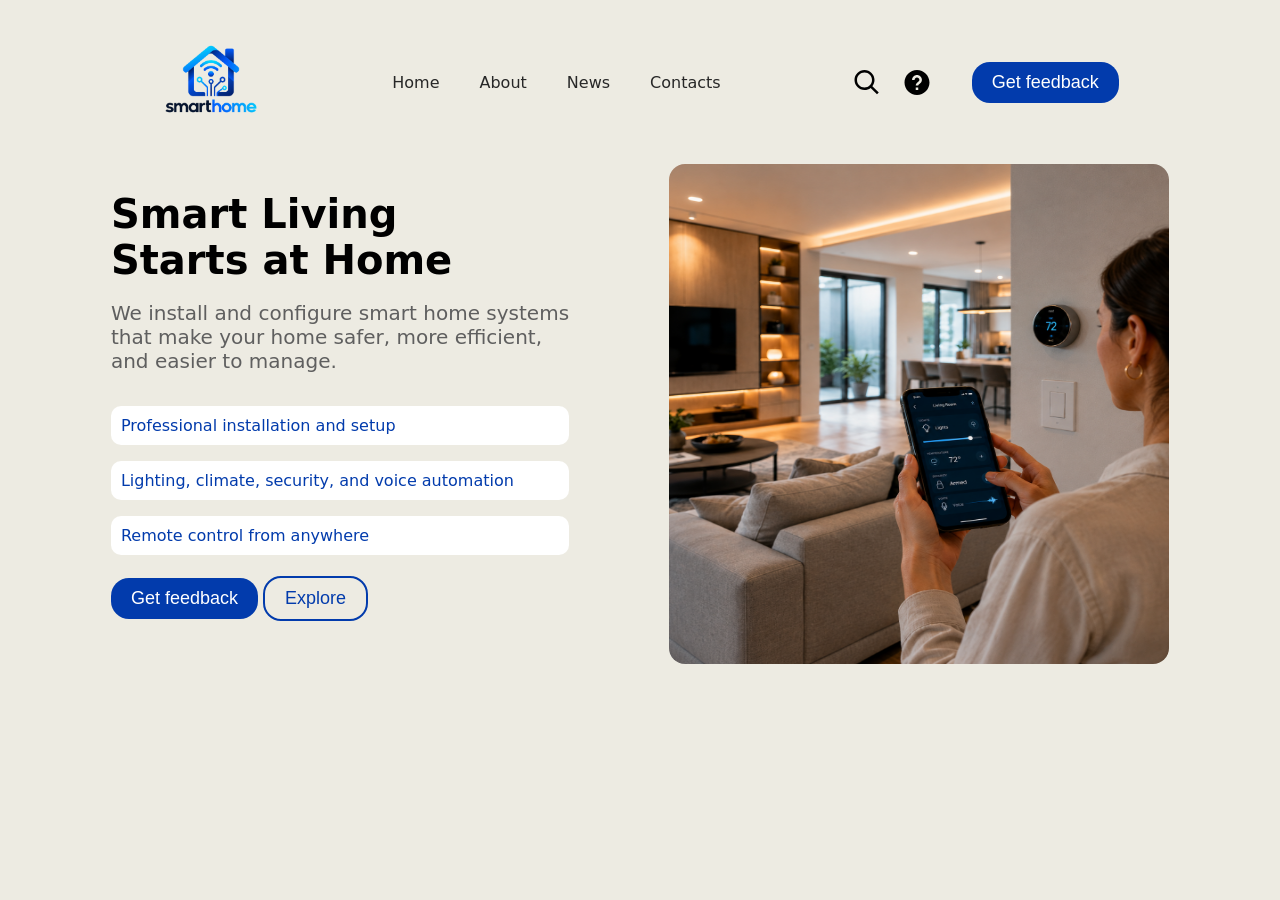
<file: frontend/3lesson/index.html>
<!DOCTYPE html>
<html lang="en">
<head>
    <meta charset="UTF-8">
    <meta name="viewport" content="width=device-width, initial-scale=1.0">
    <title>SmartHome</title>
    <link rel="stylesheet" href="style.css">
</head>
<body>
    <div class="header">
        <div class="logo">
            <img src="logo.png" alt="logo">
        </div>
        <div class="hyperlinks">
            <a href="#">Home</a>
            <a href="#">About</a>
            <a href="#">News</a>
            <a href="#">Contacts</a>
        </div>

        <div class="right-hero">
            <div class="icons">
                <img src="search.svg" alt="search">
                <img src="help.svg" alt="help">
            </div>
            <div class="right-hero-btn">
                <button>Get feedback</button>
            </div>
        </div>

    </div>
    

    <div class="main">
        <div class="hero">
            <div class="hero-leftside">
                <div class="hero-leftside-texts">
                    <div class="hero-leftside-text-h1-h2">
                        <div><h1>Smart Living <br>Starts at Home</h1></div>
                        <div><h2>We install and configure smart home systems <br>that make your home safer, more efficient,<br> and easier to manage.</h2>
                                </div>
                  </div>
                    
                    <div class="benefints">
                        <p>Professional installation and setup</p>
                        <p>Lighting, climate, security, and voice automation</p>
                        <p>Remote control from anywhere</p>
                    </div>
                    
                </div>
                <div class="hero-leftside-btns">
                    <button class="btn-primary">
                        Get feedback
                    </button>
                    <button class="btn-secondary">
                        Explore
                    </button>
                </div>
            </div>

            <div class="hero-rightside">
                <img src="hero-img.png" alt="hero-img">
            </div>
        </div>

        <div></div>
        <div></div>
    </div>
</body>
</html>
</file>
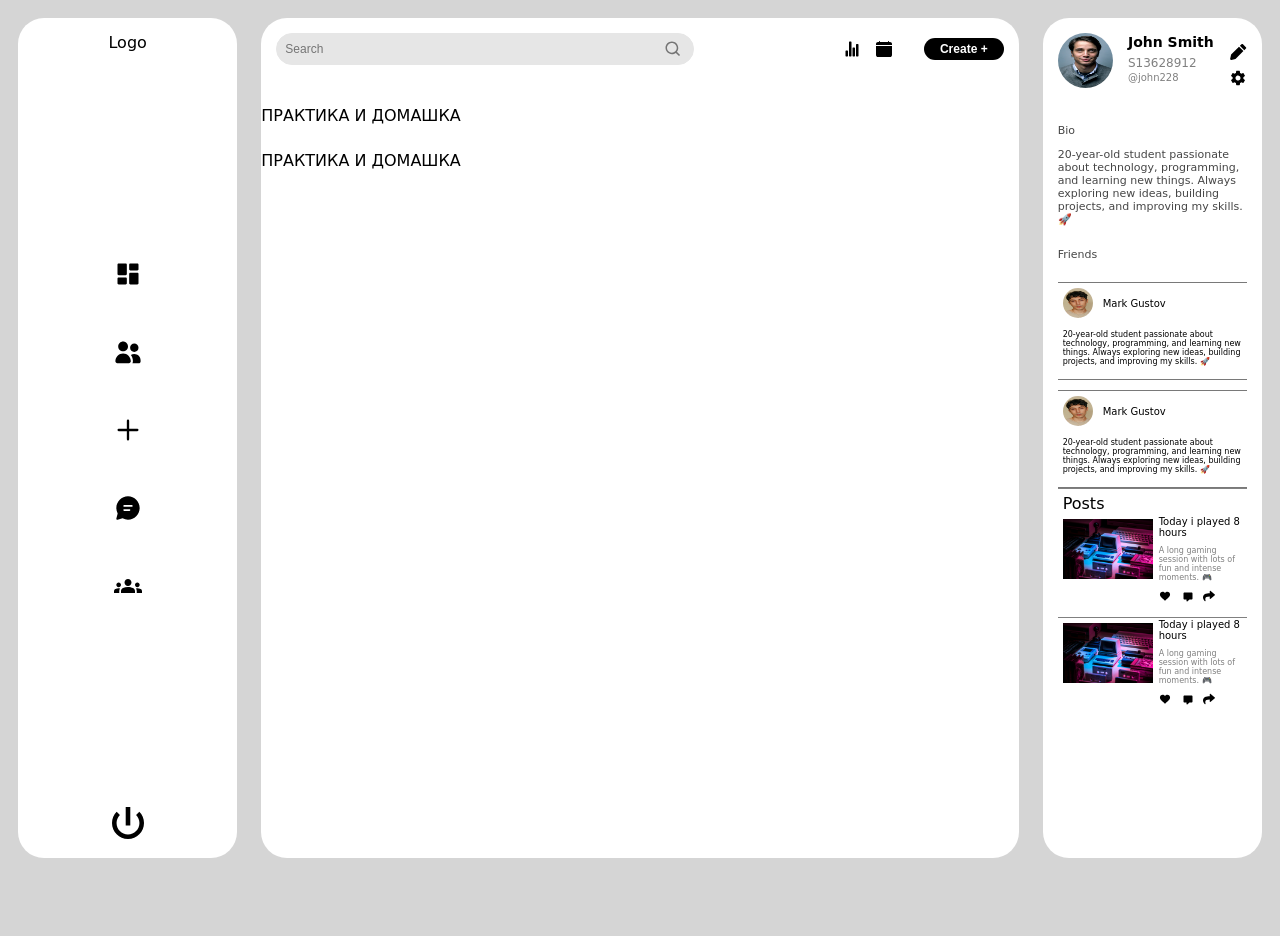
<file: frontend/6lesson/index.html>
<!DOCTYPE html>
<html lang="en">
<head>
    <meta charset="UTF-8">
    <meta name="viewport" content="width=device-width, initial-scale=1.0">
    <title>Document</title>
    <link rel="stylesheet" href="styles.css">
</head>
<body>
    <div class="container">
        <div class="left">
            <div class="left-logo">
                Logo
            </div>

            <div class="left-icons">
                <img src="assets/icons/dashboard.svg" alt="">
                <img src="assets/icons/friends.svg" alt="">
                <img src="assets/icons/add.svg" alt="">
                <img src="assets/icons/chat.svg" alt="">
                <img src="assets/icons/groups.svg" alt="">
            </div>

            <div class="left-off">
                <img src="assets/icons/off.svg" alt="">
            </div>
        </div>

        <div class="middle">
            <div class="middle-header">
                <div class="header-search">
                    <input type="text" placeholder="Search">
                    <img src="assets/icons/search.svg" alt="">
                </div>
                <div class="header-icons">
                    <div class="header-icons-inside">
                        <img src="assets/icons/stats.svg" alt="">
                    <img src="assets/icons/calendar.svg" alt="">
                    </div>
                    
                    <div class="header-button">
                        <button>Create + </button>
                    </div>
                </div>
            </div>

            <div>ПРАКТИКА И ДОМАШКА</div>
            <div>ПРАКТИКА И ДОМАШКА</div>

        </div>
        <div class="right">
            <div class="right-user-info">
                <div class="user-avatar">
                    <img src="assets/images/user.png" alt="">
                </div>
                <div class="user-info">
                    <h1>John Smith</h1>
                    <h2>S13628912</h2>
                    <h3>@john228</h3>
                </div>
                <div class="user-icons">
                    <div class="user icons-inside">
                        <img src="assets/icons/edit.svg" alt="">
                    </div>

                    <div class="user icons-inside">
                        <img src="assets/icons/settings.svg" alt="">
                    </div>
                </div>
            </div>
            <div class="user-bio">
                <p class="user-bio-bio">Bio</p>
                <p>20-year-old student passionate about technology, programming, and learning new things. Always exploring new ideas, building projects, and improving my skills. 🚀</p>
            </div>
            <div class="user-friends">
                <p style="font-size: 11px;  color: rgb(70, 70, 70);">Friends</p>
                <div class="friends-top">
                    <div class="friend">
                        <div class="friend-info">
                            <div><img src="assets/images/friends.png" alt=""></div>
                            <div><p>Mark Gustov</p></div>
                        </div>
                        <div class="friend-bio">
                            <p>20-year-old student passionate about technology, programming, and learning new things. Always exploring new ideas, building projects, and improving my skills. 🚀</p>
                        </div>
                    </div>
                    
                </div>
                <div class="friends-top">
                    <div class="friend">
                        <div class="friend-info">
                            <div><img src="assets/images/friends.png" alt=""></div>
                            <div><p>Mark Gustov</p></div>
                        </div>
                        <div class="friend-bio">
                            <p>20-year-old student passionate about technology, programming, and learning new things. Always exploring new ideas, building projects, and improving my skills. 🚀</p>
                        </div>
                    </div>
                    
                </div>
                
            </div>
            <div class="user-posts">
                <div>Posts</div>
                <div class="user-post">
                    <div class="post-img">
                    <img src="assets/images/game.png" alt="">
                </div>
                <div class="post-info">
                    <div class="post-text">
                        <h1>Today i played 8 hours</h1>
                        <p>A long gaming session with lots of fun and intense moments. 🎮</p>
                    </div>
                    <div class="post-icons">
                        <img src="assets/icons/like.svg" alt="">
                        <img src="assets/icons/comments.svg" alt="">
                        <img src="assets/icons/share.svg" alt="">
                    </div>
                </div>
                </div>
                
            </div>
             <div class="user-posts">
             
                <div class="user-post">
                    <div class="post-img">
                    <img src="assets/images/game.png" alt="">
                </div>
                <div class="post-info">
                    <div class="post-text">
                        <h1>Today i played 8 hours</h1>
                        <p>A long gaming session with lots of fun and intense moments. 🎮</p>
                    </div>
                    <div class="post-icons">
                        <img src="assets/icons/like.svg" alt="">
                        <img src="assets/icons/comments.svg" alt="">
                        <img src="assets/icons/share.svg" alt="">
                    </div>
                </div>
                </div>
                
            </div>
            
        </div>
    </div>
</body>
</html>
</file>
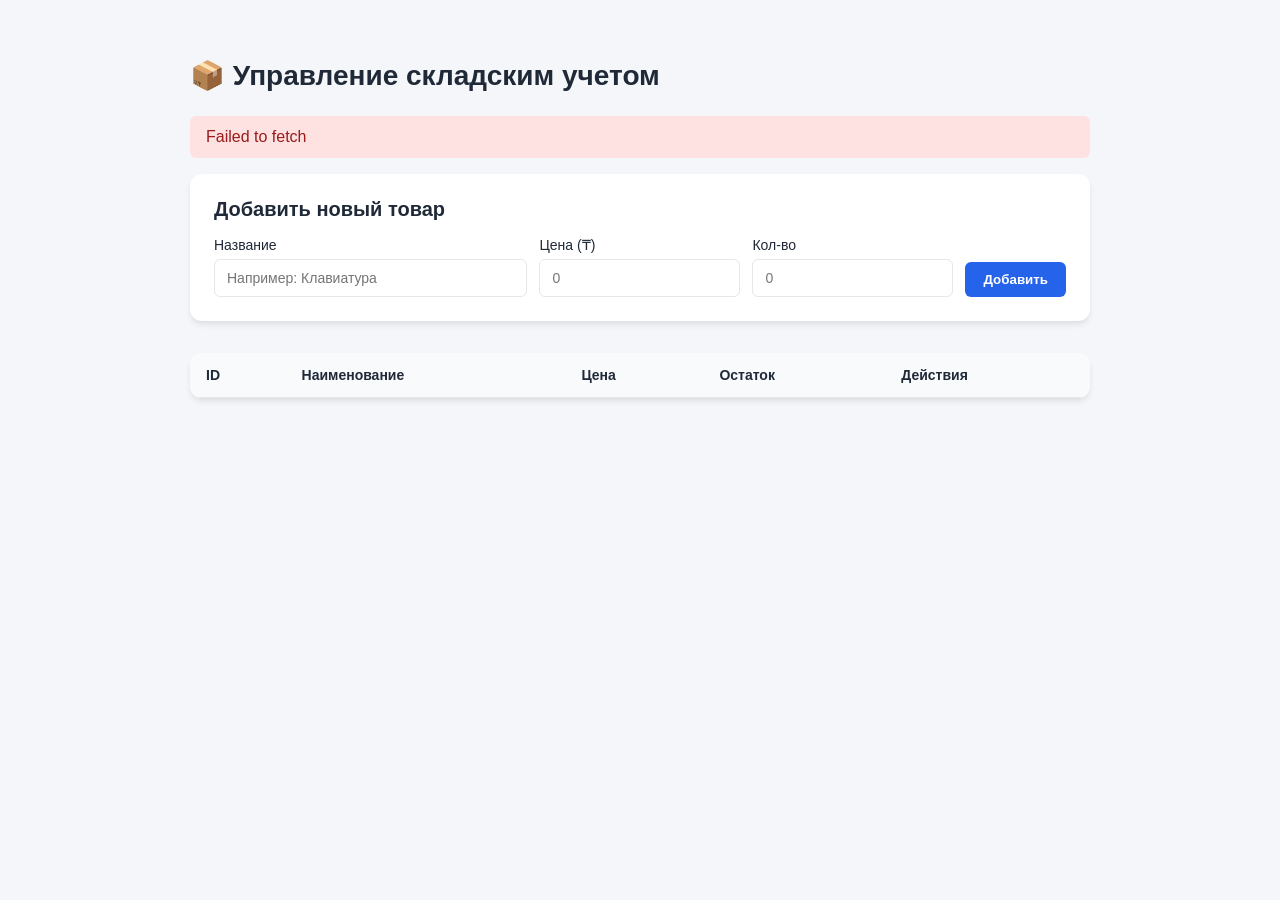
<file: flask-lessons/2lesson/app/static/index.html>
<!DOCTYPE html>
<html lang="ru">
<head>
    <meta charset="UTF-8">
    <meta name="viewport" content="width=device-width, initial-scale=1.0">
    <title>Управление товарами</title>
    <style>
        :root {
            --bg-color: #f4f6f9;
            --card-bg: #ffffff;
            --primary-color: #2563eb;
            --primary-hover: #1d4ed8;
            --danger-color: #ef4444;
            --danger-hover: #dc2626;
            --text-color: #1f2937;
            --border-color: #e5e7eb;
        }

        body {
            font-family: -apple-system, BlinkMacSystemFont, "Segoe UI", Roboto, sans-serif;
            background-color: var(--bg-color);
            color: var(--text-color);
            margin: 0;
            padding: 40px 20px;
        }

        .container {
            max-width: 900px;
            margin: 0 auto;
        }

        h1 {
            margin-bottom: 24px;
            font-size: 28px;
        }

        /* Форма добавления */
        .card {
            background: var(--card-bg);
            border-radius: 12px;
            padding: 24px;
            box-shadow: 0 4px 6px -1px rgba(0, 0, 0, 0.1);
            margin-bottom: 32px;
        }

        .card h2 {
            margin-top: 0;
            margin-bottom: 16px;
            font-size: 20px;
        }

        .form-grid {
            display: grid;
            grid-template-columns: 2fr 1fr 1fr auto;
            gap: 12px;
            align-items: end;
        }

        .form-group {
            display: flex;
            flex-direction: column;
            gap: 6px;
        }

        label {
            font-size: 14px;
            font-weight: 500;
        }

        input {
            padding: 10px 12px;
            border: 1px solid var(--border-color);
            border-radius: 6px;
            font-size: 14px;
            outline: none;
        }

        input:focus {
            border-color: var(--primary-color);
        }

        button {
            padding: 10px 18px;
            background-color: var(--primary-color);
            color: white;
            border: none;
            border-radius: 6px;
            font-weight: 600;
            cursor: pointer;
            transition: background-color 0.2s;
        }

        button:hover {
            background-color: var(--primary-hover);
        }

        button.btn-danger {
            background-color: var(--danger-color);
        }

        button.btn-danger:hover {
            background-color: var(--danger-hover);
        }

        /* Таблица товаров */
        table {
            width: 100%;
            border-collapse: collapse;
            background: var(--card-bg);
            border-radius: 12px;
            overflow: hidden;
            box-shadow: 0 4px 6px -1px rgba(0, 0, 0, 0.1);
        }

        th, td {
            padding: 14px 16px;
            text-align: left;
            border-bottom: 1px solid var(--border-color);
        }

        th {
            background-color: #f8fafc;
            font-weight: 600;
            font-size: 14px;
        }

        tr:last-child td {
            border-bottom: none;
        }

        .actions {
            display: flex;
            gap: 8px;
        }

        /* Уведомления */
        .toast {
            padding: 12px 16px;
            border-radius: 6px;
            margin-bottom: 16px;
            display: none;
        }

        .toast.error {
            background-color: #fee2e2;
            color: #991b1b;
            display: block;
        }

        .toast.success {
            background-color: #dcfce7;
            color: #166534;
            display: block;
        }
    </style>
</head>
<body>

<div class="container">
    <h1>📦 Управление складским учетом</h1>

    <div id="toast" class="toast"></div>

    <!-- Форма создания товара -->
    <div class="card">
        <h2>Добавить новый товар</h2>
        <form id="create-form" class="form-grid">
            <div class="form-group">
                <label for="name">Название</label>
                <input type="text" id="name" placeholder="Например: Клавиатура" required>
            </div>
            <div class="form-group">
                <label for="price">Цена (₸)</label>
                <input type="number" id="price" min="0" step="100" placeholder="0" required>
            </div>
            <div class="form-group">
                <label for="quantity">Кол-во</label>
                <input type="number" id="quantity" min="0" placeholder="0" required>
            </div>
            <button type="submit">Добавить</button>
        </form>
    </div>

    <!-- Список товаров -->
    <table>
        <thead>
            <tr>
                <th>ID</th>
                <th>Наименование</th>
                <th>Цена</th>
                <th>Остаток</th>
                <th>Действия</th>
            </tr>
        </thead>
        <tbody id="products-list">
            <!-- Заполняется динамически через JS -->
        </tbody>
    </table>
</div>

<script>
    const API_URL = "http://127.0.0.1:5000/api/products";

    // Элементы DOM
    const productsList = document.getElementById("products-list");
    const createForm = document.getElementById("create-form");
    const toast = document.getElementById("toast");

    // Вспомогательная функция для всплывающих сообщений
    function showNotification(message, isError = false) {
        toast.textContent = message;
        toast.className = `toast ${isError ? 'error' : 'success'}`;
        setTimeout(() => {
            toast.className = 'toast';
        }, 3000);
    }

    // 1. GET: Загрузить список всех товаров
    async function fetchProducts() {
        try {
            const response = await fetch(API_URL);
            if (!response.ok) throw new Error("Не удалось загрузить товары");
            
            const data = await response.json();
            renderProducts(data.products);
        } catch (error) {
            showNotification(error.message, true);
        }
    }

    // Рендер строк таблицы
    function renderProducts(products) {
        productsList.innerHTML = "";
        
        products.forEach(product => {
            const tr = document.createElement("tr");
            tr.innerHTML = `
                <td><strong>#${product.id}</strong></td>
                <td>${product.name}</td>
                <td>${product.price.toLocaleString()} ₸</td>
                <td>${product.quantity} шт.</td>
                <td class="actions">
                    <button class="btn-danger" onclick="deleteProduct(${product.id})">Удалить</button>
                </td>
            `;
            productsList.appendChild(tr);
        });
    }

    // 2. POST: Создать новый товар
    createForm.addEventListener("submit", async (e) => {
        e.preventDefault();

        const newProduct = {
            name: document.getElementById("name").value,
            price: Number(document.getElementById("price").value),
            quantity: Number(document.getElementById("quantity").value)
        };

        try {
            const response = await fetch(API_URL, {
                method: "POST",
                headers: { "Content-Type": "application/json" },
                body: JSON.stringify(newProduct)
            });

            const result = await response.json();

            if (!response.ok) {
                throw new Error(result.error || "Ошибка при создании товара");
            }

            showNotification("Товар успешно добавлен!");
            createForm.reset();
            fetchProducts(); // Обновляем список
        } catch (error) {
            showNotification(error.message, true);
        }
    });

    // 3. DELETE: Удалить товар
    async function deleteProduct(id) {
        if (!confirm(`Удалить товар #${id}?`)) return;

        try {
            const response = await fetch(`${API_URL}/${id}`, {
                method: "DELETE"
            });

            const result = await response.json();

            if (!response.ok) {
                throw new Error(result.error || "Ошибка при удалении товара");
            }

            showNotification("Товар удален!");
            fetchProducts(); // Обновляем список
        } catch (error) {
            showNotification(error.message, true);
        }
    }

    // Первичная загрузка при открытии страницы
    fetchProducts();
</script>

</body>
</html>
</file>
<file: frontend/3lesson/style.css>
body{
    padding: 0;
    margin: 0;
    font-family:system-ui, -apple-system, BlinkMacSystemFont, 'Segoe UI', Roboto, Oxygen, Ubuntu, Cantarell, 'Open Sans', 'Helvetica Neue', sans-serif;
    background-color: rgb(237, 235, 226);
}
.logo img{
    width: 100px;
}
.header{
   
    display:flex;
    align-items: center;
    padding: 20px;
    margin: 10px;
    justify-content:space-evenly;

}
.right-hero-btn button{
    padding: 10px 20px;
    border-radius: 18px;
    background-color: #023BAC;
    color: white;
    border: none;
    font-size: 18px;
}
.hyperlinks{
    display: flex;
    gap: 40px;
}
.hyperlinks a{
    text-decoration: none;
    color: rgb(39, 39, 39);
    font-weight: 500;
}
.right-hero{
    display: flex;
    gap: 40px;
}
.icons{
    display: flex;
    gap: 20px;
}
.icons img{
    width: 30px;
}
.hero{
    display: flex;
    justify-content: center;
    gap: 100px;
    /* background-color: #023BAC; */
    
}
.hero-leftside h1{
    font-size: 40px;
}
.hero-leftside h2{
    color: rgb(95, 95, 95);
    font-size: 20px;
}
.hero-leftside p{
    background-color: white;
    padding: 10px;
    border-radius: 10px;
    color: #023BAC;
}
.hero-rightside img{
    width: 500px;
    height: 500px;
    border-radius: 16px;
}
.hero-leftside-text-h1-h2 {
    display: flex;
    flex-direction: column;
}


.hero-leftside-text-h1-h2 h2{
    position: relative;
    bottom: 25px;
    font-weight: 400;
}
.btn-primary{
    padding: 10px 20px;
    border-radius: 18px;
    background-color: #023BAC;
    color: white;
    border: none;
    font-size: 18px;
}
.btn-secondary{
    padding: 10px 20px;
    border-radius: 18px;
    background-color: transparent;
    color: #023BAC;
    border: 2px solid #023BAC;
    font-size: 18px;
}
.benefints{
    position: relative;
    bottom: 25px;
}
.benefins p{
    font-weight: 500;
}
.hero-leftside-btns{
    position: relative;
    bottom: 20px;
}
</file>
<file: frontend/6lesson/styles.css>
body{
    font-family: system-ui, -apple-system, BlinkMacSystemFont, 'Segoe UI', Roboto, Oxygen, Ubuntu, Cantarell, 'Open Sans', 'Helvetica Neue', sans-serif;
    background-color: rgb(213, 213, 213);
    padding: 10px;
    height: 100vh;
    overflow: hidden;
}
.container{
    display: flex;
    flex-direction: row;
    gap: 24px;
}
.left{
    background-color: white;
    flex: 0.5;
    height: 90vh;
    border-radius: 26px;
    display: flex;
    flex-direction: column;
    justify-content: space-between;
    padding: 15px;
    align-items: center;
}
.left-icons{
    display: flex;
    flex-direction: column;
    gap: 50px;
    cursor: pointer;
}

.left-icons{
    width: 28px;
}
.left-icons:hover{
    width: 26px;
}
.left-off img{
    width: 32px;
}
.left-off img:hover{
    width: 30px;
}
.left-off img:active{
    width: 28px;
}
.middle{
    background-color: white;
    flex: 2;
    border-radius: 26px;
    display: flex;
    flex-direction: column;
    gap: 26px;
    
}
.middle-header{
    display: flex;
    justify-content: space-between;
    padding: 15px;
}
.header-icons{
    display: flex;
    align-items: center;
    gap: 32px;
    cursor: pointer;
}
.header-button button{
    border-radius: 16px;
    padding: 4px 16px;
    border: none;
    background-color: black;
    color: white;
    font-weight: bold;
    font-size: 12px;
    
}
.header-button button:hover{
    background-color: rgb(39, 39, 39);
}
.header-button button:active{
    background-color: rgb(115, 115, 115);
    padding: 3.5px 14.5px;
}
.header-icons-inside{
    display: flex;
    gap: 16px;
    align-items: center;
}
.header-search input{
    width: 400px;
    font-size: 12px;
    border-radius: 16px;
    background-color: rgb(230, 230, 230);
    padding: 8px;
    border: 1px solid rgb(230, 230, 230);

}
.header-search input:focus{
    outline: none;
    border: 1px solid rgb(159, 159, 159);
}

.header-search img{
    width: 18px;
    position: relative;
    right: 35px;
    top: 5px;
}

.right{
    background-color: white;
    flex: 0.5;
    border-radius: 26px;
    display: flex;
    flex-direction: column;
    padding: 15px;
    overflow: auto;
    
}
.right-user-info{
    display: flex;
    justify-content: space-between;
    align-items: start;
    height: 80px;
}
.user-avatar img{
    width: 55px;
    height: 55px;
    border-radius: 50%;
}
.user-info{
    display: flex;
    flex-direction: column;
    
}
.user-info h1{
    font-size: 14px;
    position: relative;
    bottom: 8px;
}
.user-info h2{
    font-size: 12px;
    color: gray;
    font-weight: normal;
    position: relative;
    bottom: 22px;
}
.user-info h3{
    font-size: 10px;
    color: gray;
    font-weight: normal;
    position: relative;
    bottom: 40px;
}
.user-icons{
    display: flex;
    flex-direction: column;
    gap: 5px;
    align-items: center;
    margin-top: 10px;
}
.user-bio p{
    font-size: 11px;
    color: rgb(70, 70, 70);
}
.user-friends{
    display: flex;
    flex-direction: column;
    gap: 10px;
}
.friends-top{
    display: flex;
    gap: 10px;
}
.friend{
    display: flex;
    flex-direction: column;
    border-bottom: 1px solid rgb(121, 121, 121);
    border-top: 1px solid rgb(121, 121, 121);
    padding: 5px;
}
.friend-info{
    display: flex;
    gap: 10px;
}
.friend-info p{
    font-size: 10px;
}
.friend-bio p{
    font-size: 8px;
}
.friend-info img{
    width: 30px;
    height: 30px;
    border-radius: 50%;
}
.user-posts{
    display: flex;
    gap: 6px;
    padding: 5px;
    flex-direction: column;
    justify-content: center;
    border-top: 1px gray solid;
}
.post-img img{
    width: 90px;
}
.post-text h1{
    font-size: 10px;
    font-weight: normal;
}
.post-text p{
    font-size: 8px;
    color: gray;
}
.post-info{
  display: flex;
  flex-direction: column;
  align-items: start;
  justify-content: center;
  position: relative;
  bottom: 10px;
}
.user-post{
    display: flex;
    gap: 6px;
}
.post-icons{
    gap: 10px;
    display: flex;
}
.post-icons img{
    width: 12px;
}
</file>
